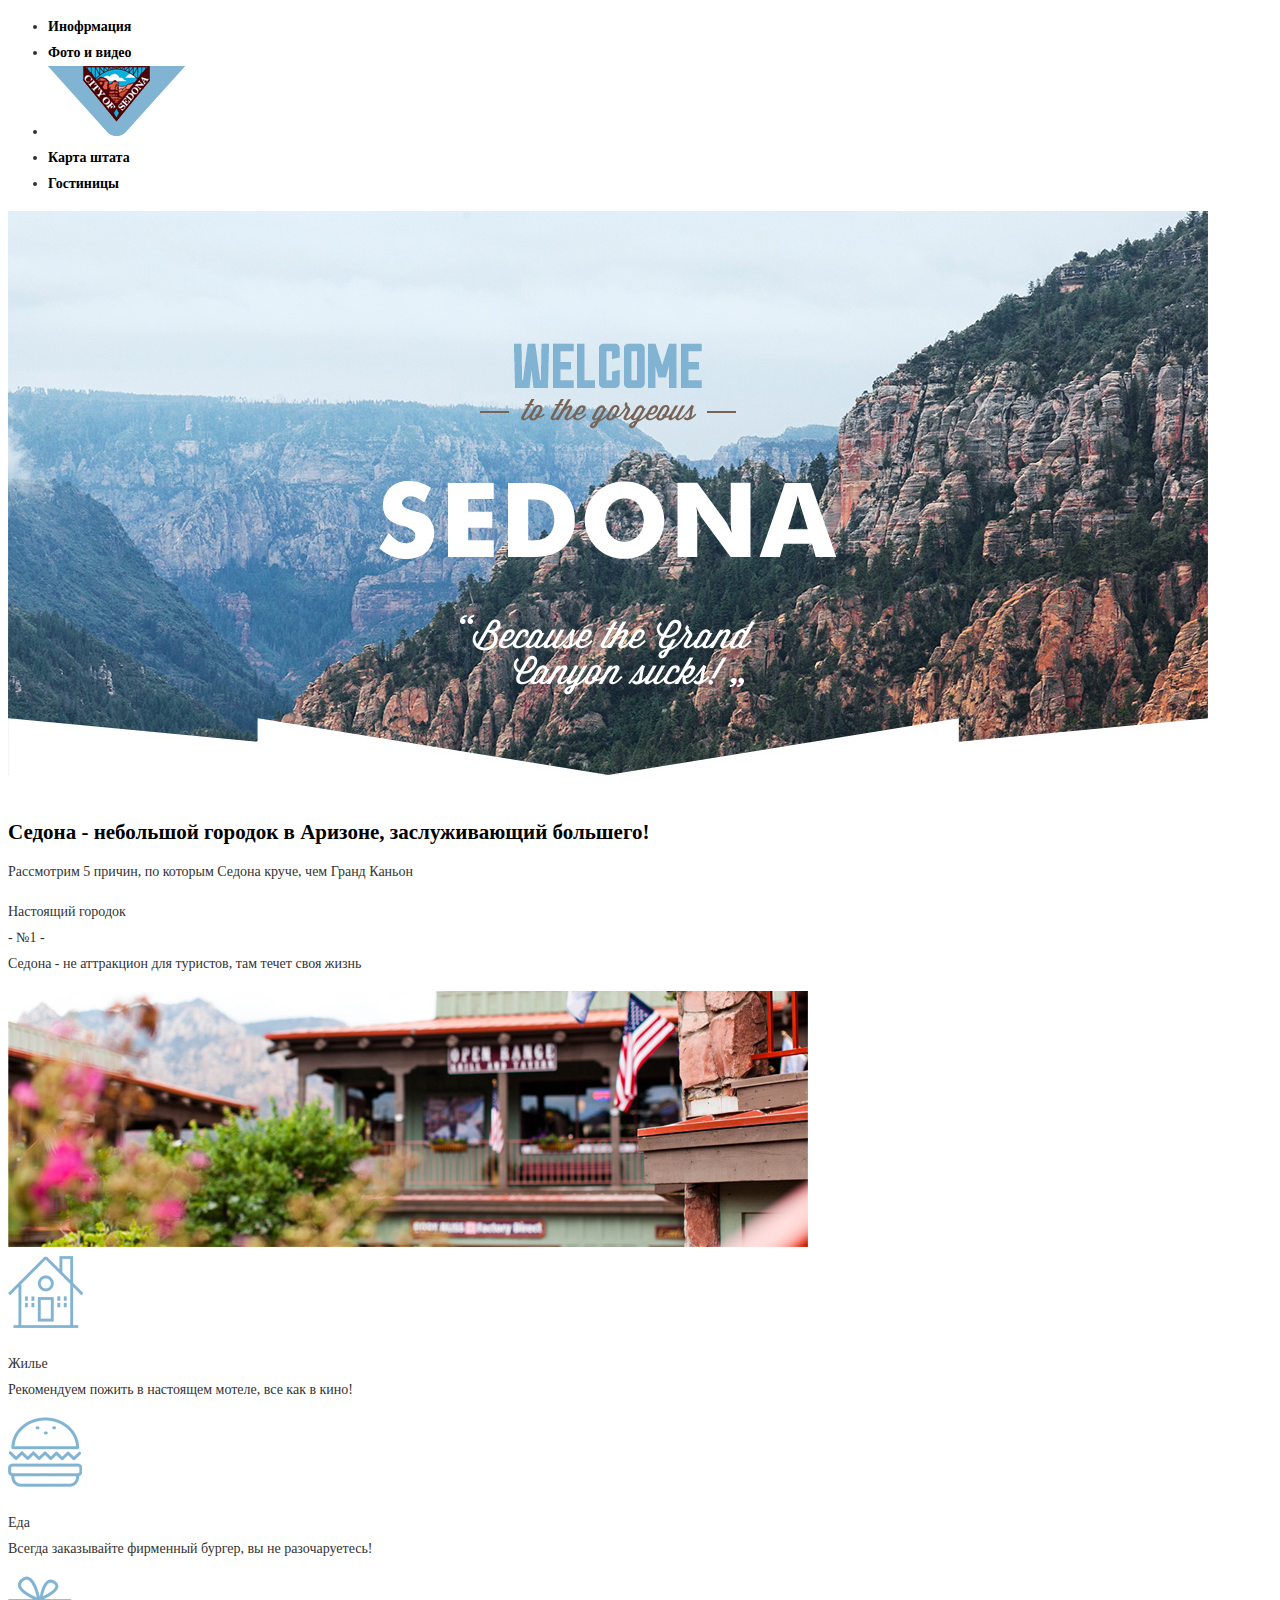
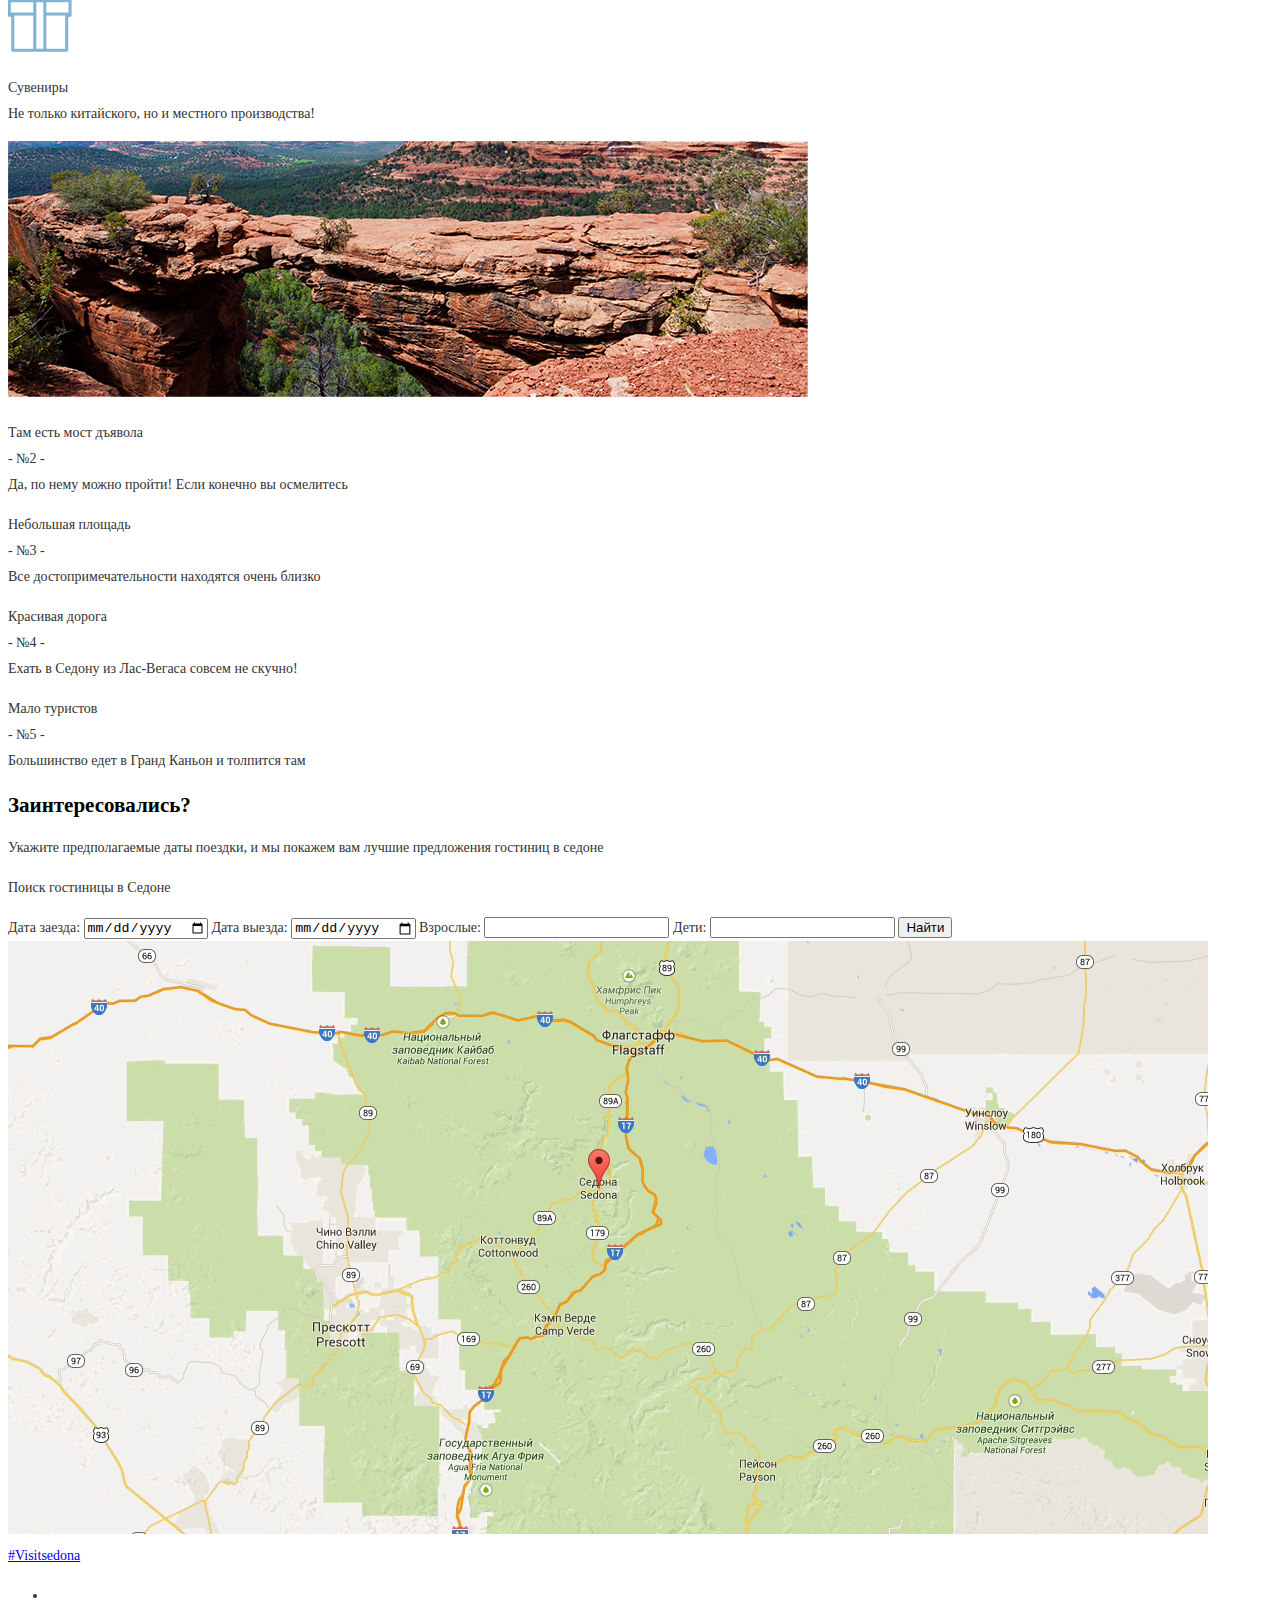
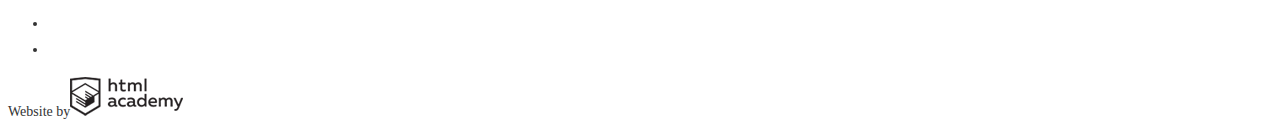
<file: index.html>
<!DOCTYPE HTML>
<html lang="ru">
    <head>
        <meta charset="utf-8">
        <title>Главная</title>
        <meta name="keywords" content="Главная">
        <meta name="description" content="Главная">
        <link href="css/style.css" rel="stylesheet">
    </head>

    <body>
		<header class="main-header">
			<div class="container">
				<nav class="main-navigation">
					<ul>
                        <li><a href="#">Инофрмация</a></li>
                        <li><a href="#">Фото и видео</a></li>
                        <li><a href="#"><img src="img/logo.png" width="138" height="70" alt="logo"></a></li>
                        <li><a href="#">Карта штата</a></li>
                        <li><a href="#">Гостиницы</a></li>
                    </ul>
				</nav>   
			</div>    
		</header>

        <main class="main-content">
			<div class="container">
                <div class="top-image">
					<img src="img/intro.jpg" width="1200" height="585" alt="intro">
                </div>
				<div class="intro">
                    <h1>Седона - небольшой городок в Аризоне, заслуживающий большего!</h1>
                    <p class="subtitle">Рассмотрим 5 причин, по которым Седона круче, чем Гранд Каньон</p>
                </div> 
                <div class="features-1-line">
                    <p><span>Настоящий городок</span><br>- №1 -<br>Седона - не аттракцион для туристов, там течет своя жизнь</p>
                    <img src="img/city.jpg" width="800" height="256" alt="Настоящий городок">
                </div>
                <div class="features-2-line"> 
                    <div class="features-item">
                        <img src="img/house.png" width="75" height="72" alt="Жилье">
                        <p><span>Жилье</span><br> Рекомендуем пожить в настоящем мотеле, все как в кино!</p>
                    </div>
                    <div class="features-item">
                        <img src="img/food.png" width="74" height="70" alt="Еда">
                        <p><span>Еда</span><br> Всегда заказывайте фирменный бургер, вы не разочаруетесь!</p>
                    </div>
                    <div class="features-item">
                        <img src="img/gift.png" width="64" height="76" alt="Сувениры">
                        <p><span>Сувениры</span><br> Не только китайского, но и местного производства!</p>
                    </div>    
                </div>
                <div class="features-3-line">    
                    <img src="img/rocks.png" width="800" height="256" alt="Мост дъявола">
                    <p><span>Там есть мост дъявола</span><br>- №2 -<br>Да, по нему можно пройти! Если конечно вы осмелитесь</p>
                </div>
                <div class="features-4-line">
                    <div class="features-item">
                        <p><span>Небольшая площадь</span><br>- №3 -<br>Все достопримечательности находятся очень близко</p>
                    </div>
                    <div class="features-item">
                        <p><span>Красивая дорога</span><br>- №4 -<br>Ехать в Седону из Лас-Вегаса совсем не скучно!</p>
                    </div>   
                    <div class="features-item">
                        <p><span>Мало туристов</span><br>- №5 -<br>Большинство едет в Гранд Каньон и толпится там</p>
                    </div>       
                </div>    
                <div class="variations">
                    <h2>Заинтересовались?</h2>
                    <p class="subtitle">Укажите предполагаемые даты поездки, и мы покажем вам лучшие предложения гостиниц в седоне</p> 
                    <form class="choise" action="#" method="get">
                        <p>Поиск гостиницы в Седоне</p>
                        <label>Дата заезда: <input type="date" name="arrival"></label>
                        <label>Дата выезда: <input type="date" name="depature"></label>
                        <label>Взрослые: <input type="number" name="adults"></label>
                        <label>Дети: <input type="number" name="children"></label>
                        <input type="submit" value="Найти">
                    </form>
                    <img src="img/map.jpg" width="1200" height="593" alt="Карта">
                </div>     
            </div>
        </main>
        
        <footer class="main-footer">
            <div class="container">
                <section class="hashtag">
                <a href="#">#Visitsedona</a>
                </section>
                <section class="footer-social">
                    <ul>
                        <li><a href="#"><img src="img/twiter.png" width="17" height="15" alt="twiter"></a></li>
                        <li><a href="#"><img src="img/facebook.png" width="10" height="19" alt="facebook"></a></li>
                        <li><a href="#"><img src="img/youtube.png" width="20" height="16" alt="youtube"></a></li>
                    </ul>
                </section>
                <section class="footer-copyright">
                    Website by<a href="#"><img src="img/logo-academy.png" width="113" height="39" alt="logo"></a>
                </section>
            </div>
        </footer>
    </body>
</html>
</file>
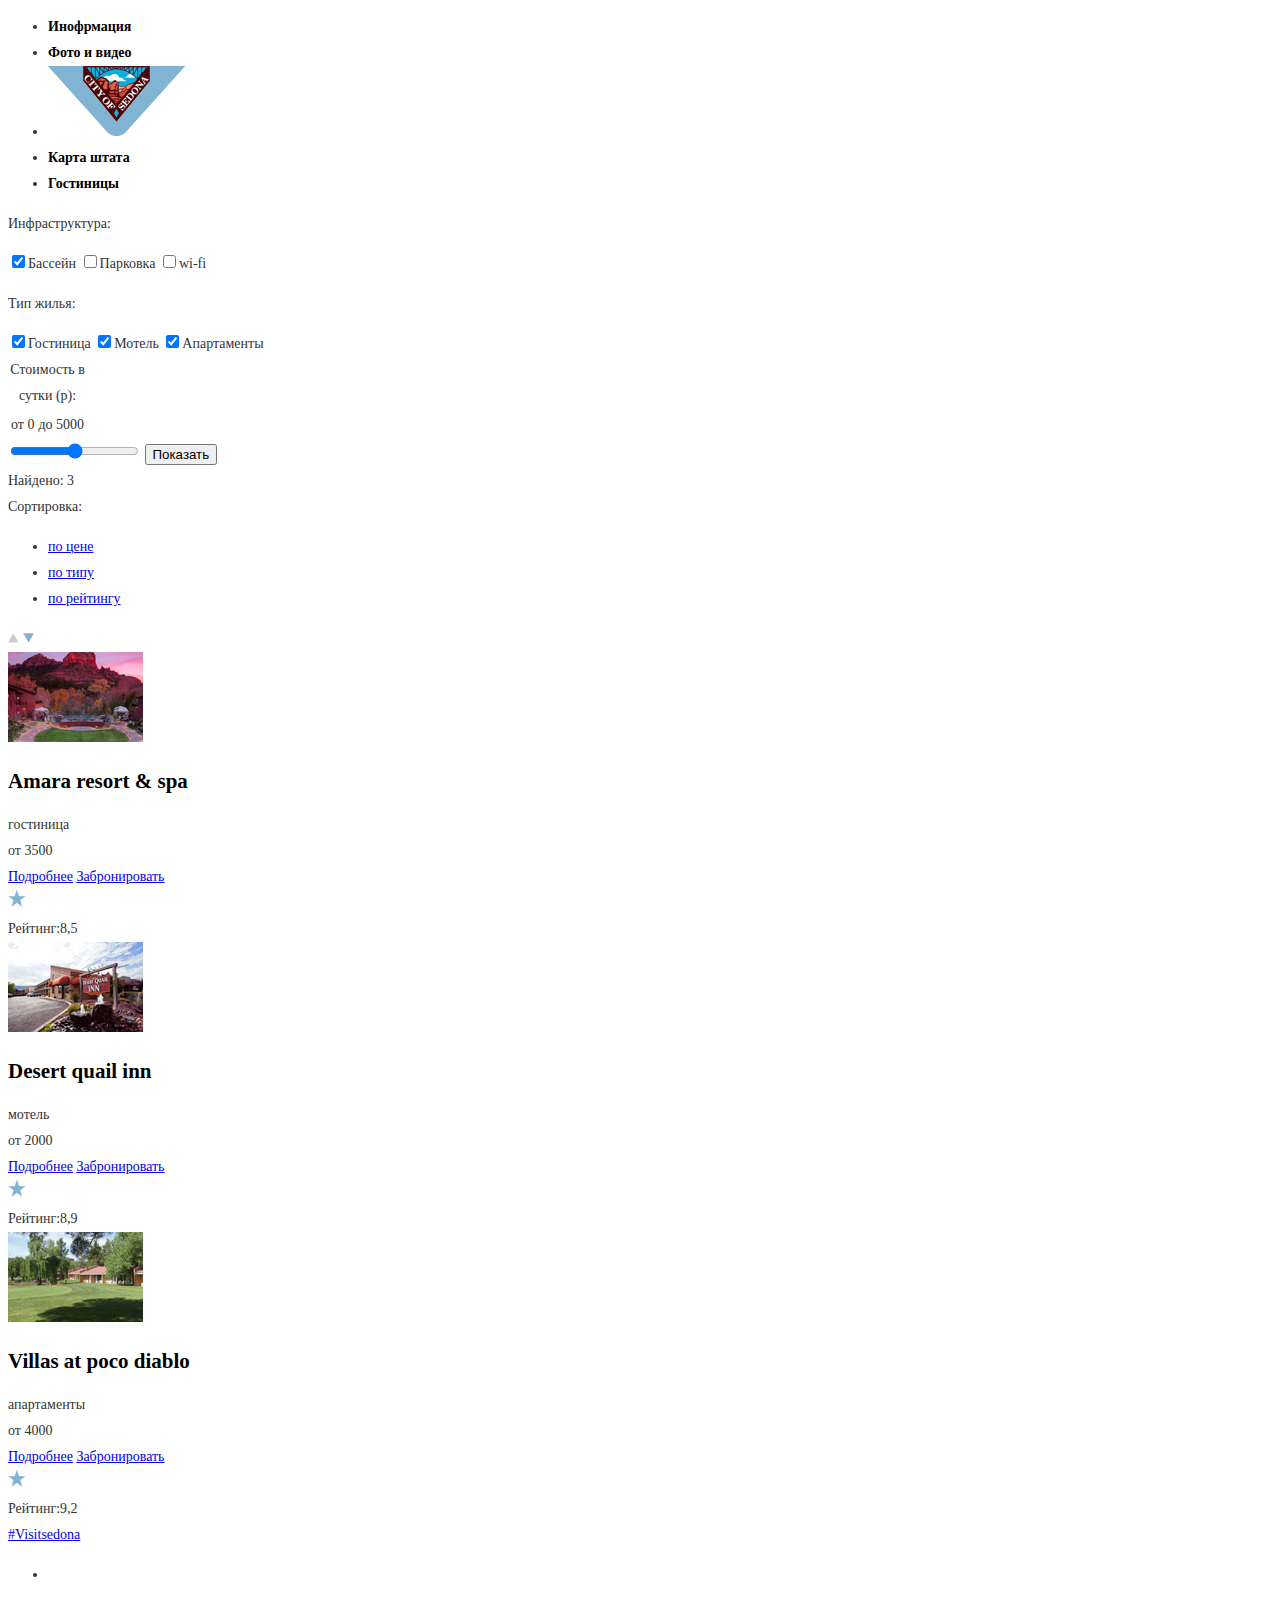
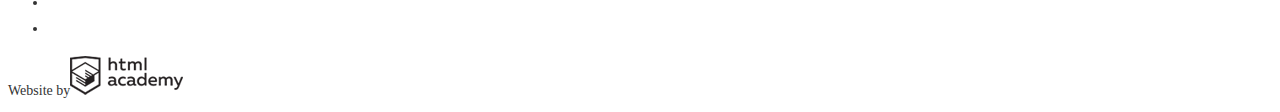
<file: catalog.html>
<!DOCTYPE HTML>
<html lang="ru">
    <head>
        <meta charset="utf-8">
        <title>Каталог</title>
        <meta name="keywords" content="Каталог">
        <meta name="description" content="Каталог">
        <link href="css/style.css" rel="stylesheet">
    </head>

    <body>
        <header class="main-header">
			<div class="container">
                <nav class="main-navigation">
                    <ul>
                        <li><a href="#">Инофрмация</a></li>
                        <li><a href="#">Фото и видео</a></li>
                        <li><a href="#"><img src="img/logo.png" width="138" height="70" alt="logo"></a></li>
                        <li><a href="#">Карта штата</a></li>
                        <li><a href="#">Гостиницы</a></li>
                    </ul>
                </nav>   
            </div>    
        </header>
        <main class="main-content">
            <div class="container">
				<form class="filter" method="get" action="#">
					<div class="filter-column-1">
                        <p>Инфраструктура:</p>
                        <label><input type="checkbox" name="pool" checked>Бассейн</label>
                        <label><input type="checkbox" name="parking">Парковка</label>
                        <label><input type="checkbox" name="wi-fi">wi-fi</label>
                    </div>
                    <div class="filter-column-2">
                        <p>Тип жилья:</p>
                        <label><input type="checkbox" name="hotel" checked>Гостиница</label>
                        <label><input type="checkbox" name="motel" checked>Мотель</label>
                        <label><input type="checkbox" name="apartment" checked>Апартаменты</label>
                    </div>
                    <div class="filter-column-3">
                        <table>
                            <caption>Стоимость в сутки (р):</caption>
                            <tr>
                                <td>от 0</td>
                                <td>до 5000</td>
                            </tr>
                        </table>
                        <input type="range" min="0" max="3000" step="100">
                        <input type="submit" value="Показать">
                    </div>
                </form>
                <div class="catalog-sort">
                    <section class="result">Найдено: 3</section>
                    <section class="sorting-method">Сортировка:</section>
                    <ul>
                        <li><a href="#">по цене</a></li>
                        <li><a href="#">по типу</a></li>
                        <li><a href="#">по рейтингу</a></li>
                    </ul>
                    <section class="up-down">  
                        <a href="#"><img src="img/up.png" width="11" height="10" alt="вверх"></a>
                        <a href="#"><img src="img/down.png" width="11" height="10" alt="вниз"></a>
                    </section>    
                </div>    
                <div class="catalog-result">
                    <div class="catalog-item">
                        <img src="img/amara.jpg" width="135" height="90" alt="amara">
                        <h2>Amara resort & spa</h2>
                        <div class="accommodation">гостиница</div>
                        <div class="price">от 3500</div>
                        <a href="#" class="about">Подробнее</a>
                        <a href="#" class="order">Забронировать</a>
                        <div class="rating">
                            <img src="img/star.png" width="18" height="17" alt="4stars">
                            <div class="rating-number">Рейтинг:8,5</div>    
                        </div>
                    </div>
                    <div class="catalog-item">
                        <img src="img/desert.jpg" width="135" height="90" alt="Desert">
                        <h2>Desert quail inn</h2>
                        <div class="accommodation">мотель</div>
                        <div class="price">от 2000</div>
                        <a href="#" class="about">Подробнее</a>
                        <a href="#" class="order">Забронировать</a>
                        <div class="rating">
                            <img src="img/star.png" width="18" height="17" alt="2stars">
                            <div class="rating-number">Рейтинг:8,9</div>    
                        </div>
                    </div>                   
                    <div class="catalog-item">
                        <img src="img/diablo.jpg" width="135" height="90" alt="diablo">
                        <h2>Villas at poco diablo</h2>
                        <div class="accommodation">апартаменты</div>
                        <div class="price">от 4000</div>
                        <a href="#" class="about">Подробнее</a>
                        <a href="#" class="order">Забронировать</a>
                        <div class="rating">
                            <img src="img/star.png" width="18" height="17" alt="3stars">
                            <div class="rating-number">Рейтинг:9,2</div>    
                        </div>
                    </div>                    
                </div>
            </div>
        </main>
        
        <footer class="main-footer">
            <div class="container">
                <section class="hashtag">
                <a href="#">#Visitsedona</a>
                </section>
                <section class="footer-social">
                    <ul>
                        <li><a href="#"><img src="img/twiter.png" width="17" height="15" alt="twiter"></a></li>
                        <li><a href="#"><img src="img/facebook.png" width="10" height="19" alt="facebook"></a></li>
                        <li><a href="#"><img src="img/youtube.png" width="20" height="16" alt="youtube"></a></li>
                    </ul>
                </section>
                <section class="footer-copyright">
                    Website by<a href="#"><img src="img/logo-academy.png" width="113" height="39" alt="logo"></a>
                </section>
            </div>
        </footer>
    </body>
</html>
</file>
<file: css/style.css>
body {
    font-size: 14px;
    line-height: 26px;
    color: #333333;
    font-weight: normal;
    font-family: "PTSans", "Arial" sans-serif;
}

.main-navigation a {
    color: #000000;
    font-weight: bold;
    text-decoration: none;
}

h1 {
    font-size: 21px;
    color: #000000;
    font-weight: bold;
}

h2 {
    font-size: 21px;
    color: #000000;
    font-weight: bold;
}
</file>
